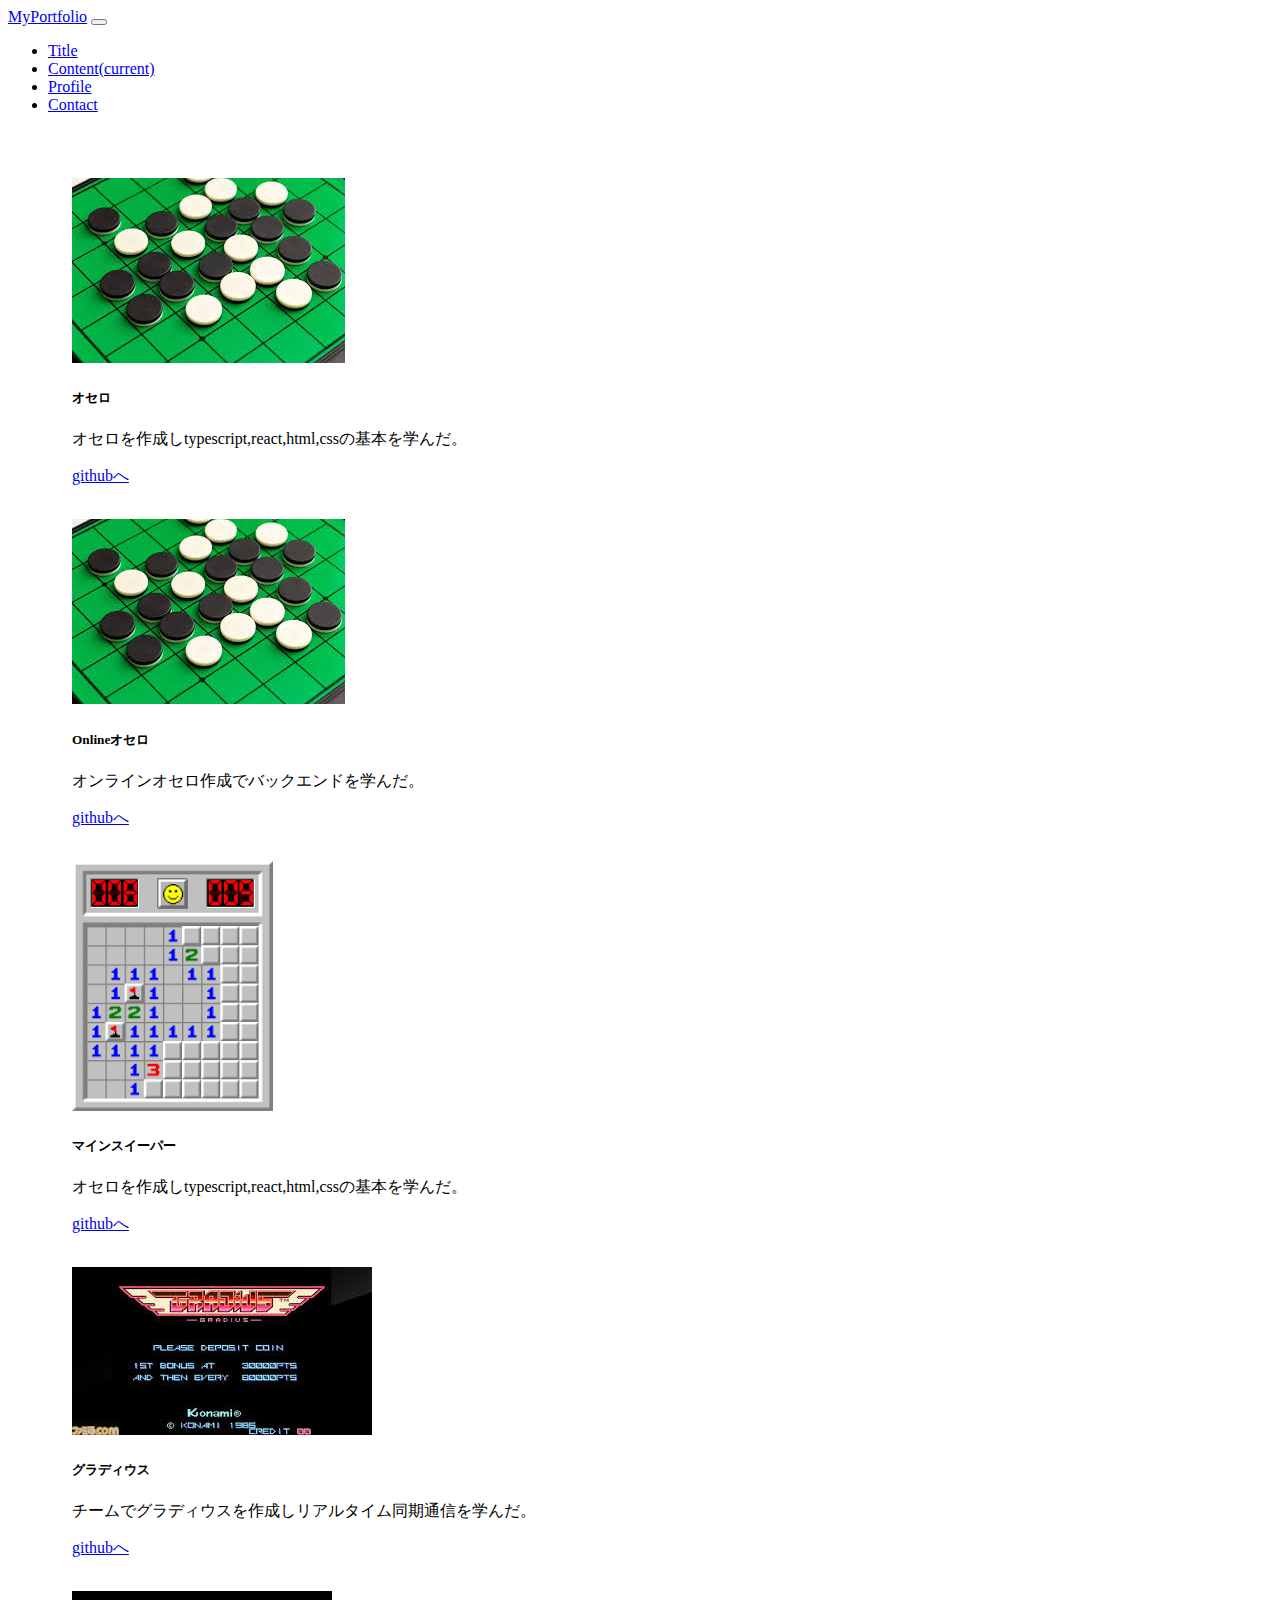
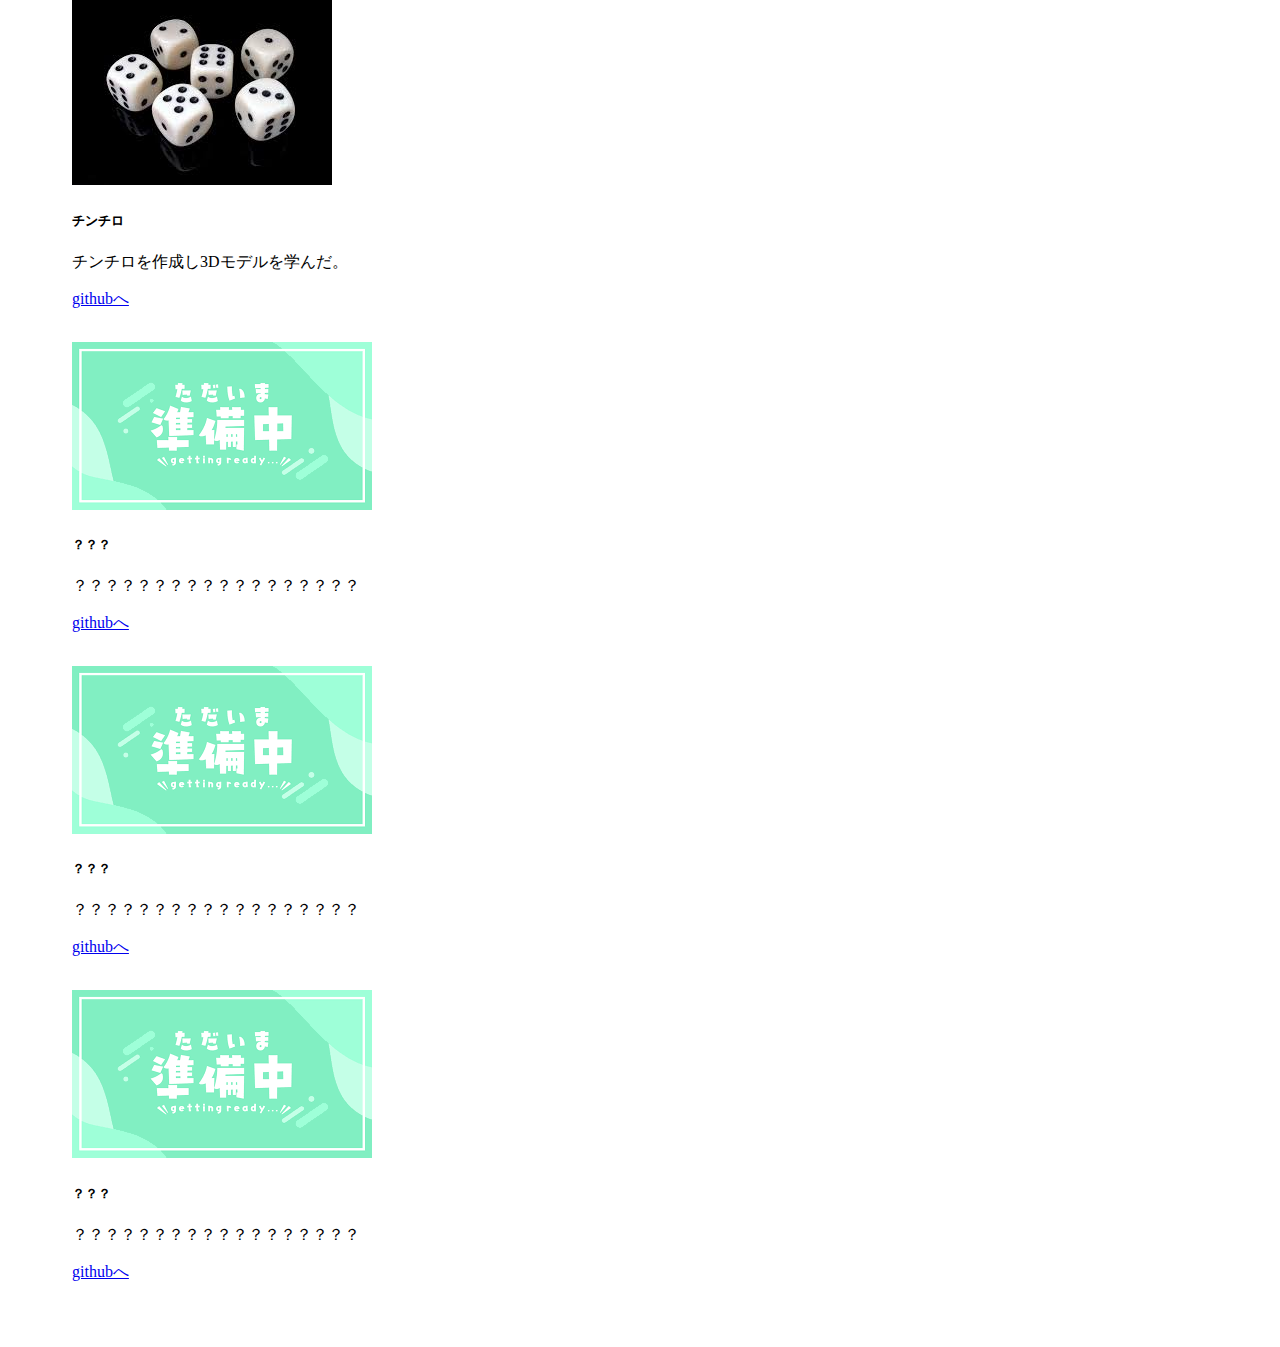
<file: contents.html>
<!DOCTYPE html>
<html lang="ja">
  <head>
    <meta charset="UTF-8" />
    <meta
      name="viewport"
      content="width=device-width, initial-scale=1, shrink-to-fit=no"
    />
    <title>content</title>
    <link
      rel="stylesheet"
      href="https://stackpath.bootstrapcdn.com/bootstrap/4.2.1/css/bootstrap.min.css"
      integrity="sha384-GJzZqFGwb1QTTN6wy59ffF1BuGJpLSa9DkKMp0DgiMDm4iYMj70gZWKYbI706tWS"
      crossorigin="anonymous"
    />
    <link rel="stylesheet" href="contents.css" />
  </head>
  <body>
    <div class="navContainer">
      <nav class="navbar navbar-expand-lg navbar-light bg-light">
        <a class="navbar-brand" href="#">MyPortfolio</a>
        <button
          class="navbar-toggler"
          type="button"
          data-toggle="collapse"
          data-target="#navbarNav"
          aria-controls="navbarNav"
          aria-expanded="false"
          aria-label="Toggle navigation"
        >
          <span class="navbar-toggler-icon"></span>
        </button>
        <div class="collapse navbar-collapse" id="navbarNav">
          <ul class="navbar-nav">
            <li class="nav-item">
              <a class="nav-link" href="index.html">Title</a>
            </li>
            <li class="nav-item active">
              <a class="nav-link" href="/contents.html"
                >Content<span class="sr-only">(current)</span></a
              >
            </li>
            <li class="nav-item">
              <a class="nav-link" href="profile.html">Profile</a>
            </li>
            <li class="nav-item">
              <a class="nav-link" href="contact.html">Contact</a>
            </li>
          </ul>
        </div>
      </nav>
    </div>
    <div class="cardsContainer">
      <div class="card_container mt-5">
        <div class="row">
          <!-- カード1 -->
          <div class="card-group">
            <div class="card">
              <img class="card-img-top" src="photo/オセロ.jpg" />
              <div class="card-body">
                <h5 class="card-title">オセロ</h5>
                <p class="card-text">
                  オセロを作成しtypescript,react,html,cssの基本を学んだ。
                </p>
                <a
                  href="https://github.com/jun-eg/othello"
                  class="btn btn-primary"
                  >githubへ</a
                >
              </div>
            </div>
          </div>
          <!-- カード2 -->
          <div class="card-group">
            <div class="card">
              <img class="card-img-top" src="photo/オセロ.jpg" />
              <div class="card-body">
                <h5 class="card-title">Onlineオセロ</h5>
                <p class="card-text">
                  オンラインオセロ作成でバックエンドを学んだ。
                </p>
                <a
                  href="https://github.com/jun-eg/Online-Chinchiro"
                  class="btn btn-primary"
                  >githubへ</a
                >
              </div>
            </div>
          </div>
          <!-- カード3 -->
          <div class="card-group">
            <div class="card">
              <img class="card-img-top" src="photo/マインスイーパー.png" />
              <div class="card-body">
                <h5 class="card-title">マインスイーパー</h5>
                <p class="card-text">
                  オセロを作成しtypescript,react,html,cssの基本を学んだ。
                </p>
                <a
                  href="https://github.com/jun-eg/minesweeper"
                  class="btn btn-primary"
                  >githubへ</a
                >
              </div>
            </div>
          </div>
          <!-- カード4 -->
          <div class="card-group">
            <div class="card">
              <img class="card-img-top" src="photo/グラディウス.jpg" />
              <div class="card-body">
                <h5 class="card-title">グラディウス</h5>
                <p class="card-text">
                  チームでグラディウスを作成しリアルタイム同期通信を学んだ。
                </p>
                <a
                  href="https://github.com/jun-eg/Gradius-2023-A-fork"
                  class="btn btn-primary"
                  >githubへ</a
                >
              </div>
            </div>
          </div>
          <!-- カード5 -->
          <div class="card-group">
            <div class="card">
              <img class="card-img-top" src="photo/チンチロ.jpg" />
              <div class="card-body">
                <h5 class="card-title">チンチロ</h5>
                <p class="card-text">チンチロを作成し3Dモデルを学んだ。</p>
                <a
                  href="https://github.com/jun-eg/Chinchiro"
                  class="btn btn-primary"
                  >githubへ</a
                >
              </div>
            </div>
          </div>
          <!-- カード6 -->
          <div class="card-group">
            <div class="card">
              <img class="card-img-top" src="photo/準備中.png" />
              <div class="card-body">
                <h5 class="card-title">？？？</h5>
                <p class="card-text">？？？？？？？？？？？？？？？？？？</p>
                <a href="#" class="btn btn-primary">githubへ</a>
              </div>
            </div>
          </div>
          <!-- カード6 -->
          <div class="card-group">
            <div class="card">
              <img class="card-img-top" src="photo/準備中.png" />
              <div class="card-body">
                <h5 class="card-title">？？？</h5>
                <p class="card-text">？？？？？？？？？？？？？？？？？？</p>
                <a href="#" class="btn btn-primary">githubへ</a>
              </div>
            </div>
          </div>
          <!-- カード6 -->
          <div class="card-group">
            <div class="card">
              <img class="card-img-top" src="photo/準備中.png" />
              <div class="card-body">
                <h5 class="card-title">？？？</h5>
                <p class="card-text">？？？？？？？？？？？？？？？？？？</p>
                <a href="#" class="btn btn-primary">githubへ</a>
              </div>
            </div>
          </div>
        </div>
      </div>
    </div>

    <script
      src="https://code.jquery.com/jquery-3.3.1.slim.min.js"
      integrity="sha384-q8i/X+965DzO0rT7abK41JStQIAqVgRVzpbzo5smXKp4YfRvH+8abtTE1Pi6jizo"
      crossorigin="anonymous"
    ></script>
    <script
      src="https://cdnjs.cloudflare.com/ajax/libs/popper.js/1.14.6/umd/popper.min.js"
      integrity="sha384-wHAiFfRlMFy6i5SRaxvfOCifBUQy1xHdJ/yoi7FRNXMRBu5WHdZYu1hA6ZOblgut"
      crossorigin="anonymous"
    ></script>
    <script
      src="https://stackpath.bootstrapcdn.com/bootstrap/4.2.1/js/bootstrap.min.js"
      integrity="sha384-B0UglyR+jN6CkvvICOB2joaf5I4l3gm9GU6Hc1og6Ls7i6U/mkkaduKaBhlAXv9k"
      crossorigin="anonymous"
    ></script>
  </body>
</html>
</file>
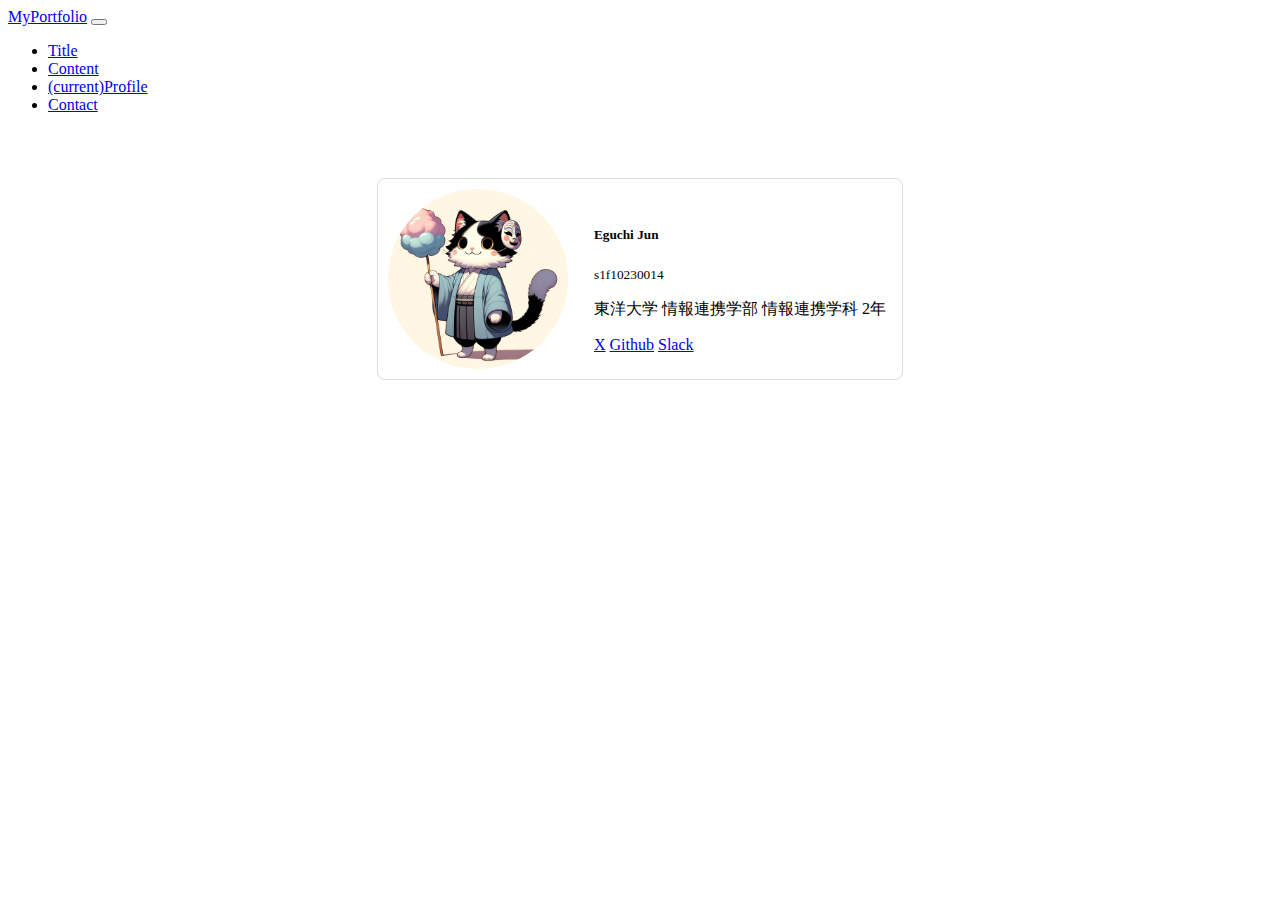
<file: profile.html>
<!DOCTYPE html>
<html lang="ja">
  <head>
    <meta charset="UTF-8" />
    <meta
      name="viewport"
      content="width=device-width, initial-scale=1, shrink-to-fit=no"
    />
    <title>profile</title>
    <link
      rel="stylesheet"
      href="https://stackpath.bootstrapcdn.com/bootstrap/4.2.1/css/bootstrap.min.css"
      integrity="sha384-GJzZqFGwb1QTTN6wy59ffF1BuGJpLSa9DkKMp0DgiMDm4iYMj70gZWKYbI706tWS"
      crossorigin="anonymous"
    />
    <link rel="stylesheet" href="profile.css" />
  </head>
  <body>
    <div class="navContainer">
      <nav class="navbar navbar-expand-lg navbar-light bg-light">
        <a class="navbar-brand" href="#">MyPortfolio</a>
        <button
          class="navbar-toggler"
          type="button"
          data-toggle="collapse"
          data-target="#navbarNav"
          aria-controls="navbarNav"
          aria-expanded="false"
          aria-label="Toggle navigation"
        >
          <span class="navbar-toggler-icon"></span>
        </button>
        <div class="collapse navbar-collapse" id="navbarNav">
          <ul class="navbar-nav">
            <li class="nav-item">
              <a class="nav-link" href="index.html">Title</a>
            </li>
            <li class="nav-item">
              <a class="nav-link" href="/contents.html">Content</a>
            </li>
            <li class="nav-item active">
              <a class="nav-link" href="profile.html"
                ><span class="sr-only">(current)</span>Profile</a
              >
            </li>
            <li class="nav-item">
              <a class="nav-link" href="contact.html">Contact</a>
            </li>
          </ul>
        </div>
      </nav>
    </div>
    <div class="cardContainer">
      <div class="horizontalCard">
        <img
          class="bd-placeholder-img card-img-top"
          src="photo/happi cat.png"
          alt="Happi Cat"
          width="100%"
          height="180"
          style="object-fit: cover"
        />
        <div class="card-body">
          <h5 class="card-title">Eguchi Jun</h5>
          <p class="card-text">
            <small class="text-muted">s1f10230014</small>
          </p>
          <p class="card-text">東洋大学 情報連携学部 情報連携学科 2年</p>
          <a href="https://x.com/gu_chiy" class="btn btn-primary">X</a>
          <a href="https://github.com/jun-eg" class="btn btn-primary">Github</a>
          <a
            href="https://iniad-lectures.slack.com/team/U051MRKT8SG"
            class="btn btn-primary"
            >Slack</a
          >
        </div>
      </div>
    </div>
    <script
      src="https://code.jquery.com/jquery-3.3.1.slim.min.js"
      integrity="sha384-q8i/X+965DzO0rT7abK41JStQIAqVgRVzpbzo5smXKp4YfRvH+8abtTE1Pi6jizo"
      crossorigin="anonymous"
    ></script>
    <script
      src="https://cdnjs.cloudflare.com/ajax/libs/popper.js/1.14.6/umd/popper.min.js"
      integrity="sha384-wHAiFfRlMFy6i5SRaxvfOCifBUQy1xHdJ/yoi7FRNXMRBu5WHdZYu1hA6ZOblgut"
      crossorigin="anonymous"
    ></script>
    <script
      src="https://stackpath.bootstrapcdn.com/bootstrap/4.2.1/js/bootstrap.min.js"
      integrity="sha384-B0UglyR+jN6CkvvICOB2joaf5I4l3gm9GU6Hc1og6Ls7i6U/mkkaduKaBhlAXv9k"
      crossorigin="anonymous"
    ></script>
  </body>
</html>
</file>
<file: contents.css>
.cardsContainer .card {
  margin: 2rem;
}

.cardsContainer {
  margin: 2rem;
  display: flex;
}

.card-img-top {
  max-width: 100%;
  max-height: 20rem;
  object-fit: cover;
}
</file>
<file: profile.css>
.cardContainer {
  display: flex;
  justify-content: center;
  align-items: center;
  padding-top: 3rem;
}

.horizontalCard {
  display: flex;
  flex-direction: row;
  align-items: center;
  border: 1px solid #ddd;
  border-radius: 8px;
  overflow: hidden;
  max-width: 600px;
  margin: auto;
}

.horizontalCard img,
.horizontalCard svg {
  flex-shrink: 0;
  width: 180px;
  height: 180px;
  border-radius: 100px;
  padding: 10px;
}

.horizontalCard .card-body {
  flex: 1;
  padding: 1rem;
}
</file>
